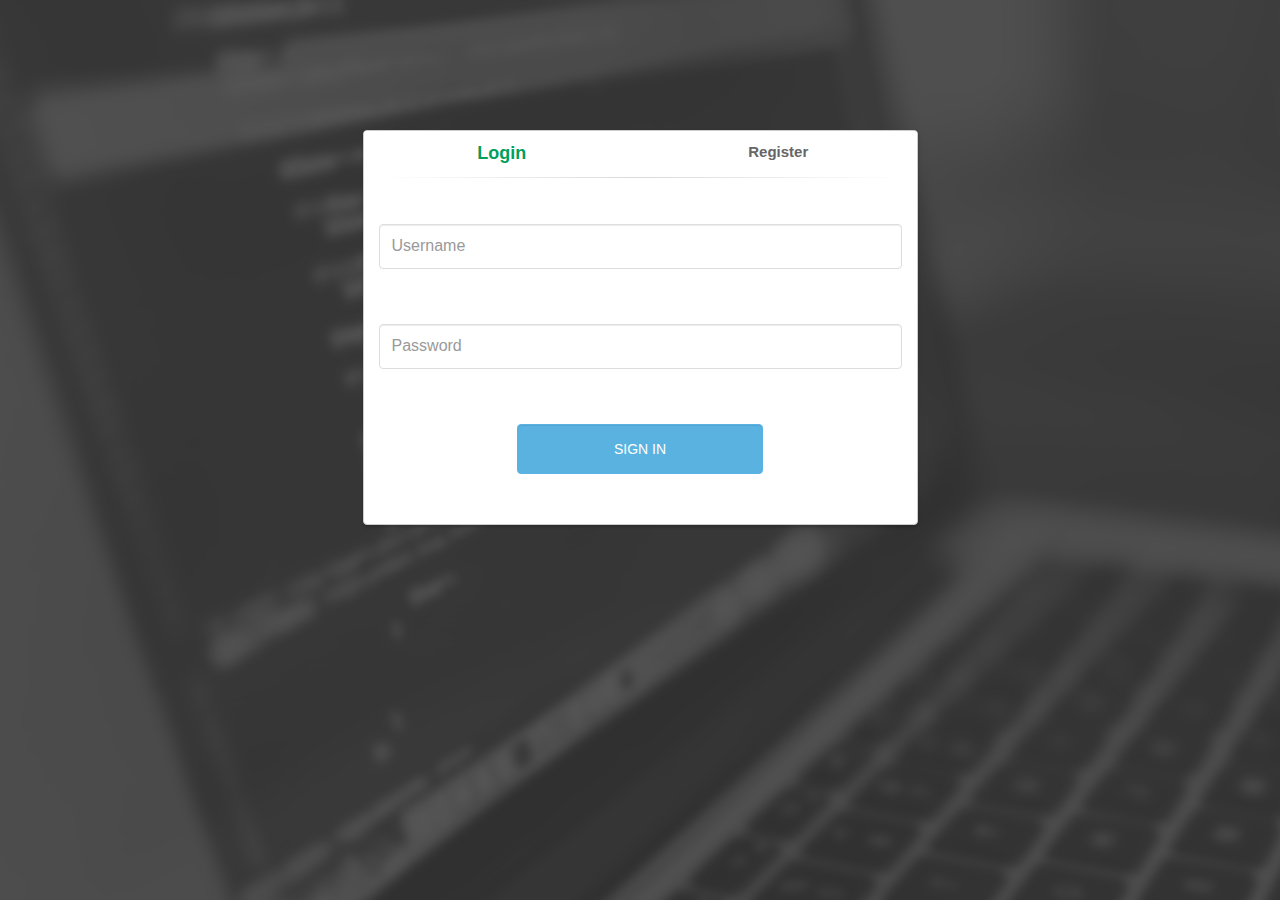
<file: web/index.html>
<!--<!DOCTYPE html>
<html lang="en">

    <head>

        <meta charset="utf-8">
        <meta http-equiv="X-UA-Compatible" content="IE=edge">
        <meta name="viewport" content="width=device-width, initial-scale=1">
        <title>Train Reservation</title>

         CSS 
        <link rel="stylesheet" href="http://fonts.googleapis.com/css?family=Roboto:400,100,300,500">
        <link rel="stylesheet" href="assets/bootstrap/css/bootstrap.min.css">
        <link rel="stylesheet" href="assets/font-awesome/css/font-awesome.min.css">
		<link rel="stylesheet" href="assets/css/form-elements.css">
        <link rel="stylesheet" href="assets/css/style.css">

         HTML5 Shim and Respond.js IE8 support of HTML5 elements and media queries 
         WARNING: Respond.js doesn't work if you view the page via file:// 
        [if lt IE 9]>
            <script src="https://oss.maxcdn.com/libs/html5shiv/3.7.0/html5shiv.js"></script>
            <script src="https://oss.maxcdn.com/libs/respond.js/1.4.2/respond.min.js"></script>
        <![endif]

         Favicon and touch icons 
        <link rel="shortcut icon" href="assets/ico/favicon.png">
        <link rel="apple-touch-icon-precomposed" sizes="144x144" href="assets/ico/apple-touch-icon-144-precomposed.png">
        <link rel="apple-touch-icon-precomposed" sizes="114x114" href="assets/ico/apple-touch-icon-114-precomposed.png">
        <link rel="apple-touch-icon-precomposed" sizes="72x72" href="assets/ico/apple-touch-icon-72-precomposed.png">
        <link rel="apple-touch-icon-precomposed" href="assets/ico/apple-touch-icon-57-precomposed.png">

    </head>

    <body>

         Top content 
        <div class="top-content">
        	
            <div class="inner-bg">
                <div class="container">
                    <div class="row">
                        <div class="col-sm-8 col-sm-offset-2 text">
                            
                            <div class="description">
                            	
                            </div>
                        </div>
                    </div>
                    <div class="row">
                        <div class="col-sm-6 col-sm-offset-3 form-box">
                        	<div class="form-top">
                        		<div class="form-top-left">
                        			<h3>Login</h3>
                            		
                        		</div>
                        		<div class="form-top-right">
                        			<i class="fa fa-key"></i>
                        		</div>
                            </div>
                            <div class="form-bottom">
			                    <form role="form" action="LoginServlet" method="post" class="login-form">
			                    	<div class="form-group">
			                    		<label class="sr-only" for="form-username">Username</label>
			                        	<input type="text" name="form-username" placeholder="Username..." class="form-username form-control" id="username">
			                        </div>
			                        <div class="form-group">
			                        	<label class="sr-only" for="form-password">Password</label>
			                        	<input type="password" name="form-password" placeholder="Password..." class="form-password form-control" id="password">
			                        </div>
                                                <button type="submit"  class="btn">Sign in!</button>
			                    </form>
		                    </div>
                        </div>
                    </div>
                  <div class="row">
                        <div class="col-sm-6 col-sm-offset-3 social-login">
                        	
                        	<div class="social-login-buttons">
	                        	<a class="btn btn-link-1 btn-link-1-facebook" href="https://www.facebook.com/">
	                        		<i class="fa fa-facebook"></i> Facebook
	                        	</a>
	                        	
	                        	<a class="btn btn-link-1 btn-link-1-google-plus" href="https://accounts.google.com/">
	                        		<i class="fa fa-google-plus"></i> Google Plus
	                        	</a>
                                    
                                    <a class="btn btn-link-1 btn-link-1-twitter" href="https://twitter.com/?lang=en">
	                        		<i class="fa fa-twitter"></i> Twitter
	                        	</a>
                        	</div>
                        </div>
                    </div>
                </div>
            </div>
            
        </div>


         Javascript 
        <script src="assets/js/jquery-1.11.1.min.js"></script>
        <script src="assets/bootstrap/js/bootstrap.min.js"></script>
        <script src="assets/js/jquery.backstretch.min.js"></script>
        <script src="assets/js/scripts.js"></script>
        
        [if lt IE 10]>
            <script src="assets/js/placeholder.js"></script>
        <![endif]

    </body>

</html>-->

<!DOCTYPE html>
<html lang="en">
    <head>
        <title>Login form</title>
  <meta charset="utf-8">
  <meta name="viewport" content="width=device-width, initial-scale=1">
  <link rel="stylesheet" href="https://maxcdn.bootstrapcdn.com/bootstrap/3.3.7/css/bootstrap.min.css">
  <script src="https://ajax.googleapis.com/ajax/libs/jquery/3.2.1/jquery.min.js"></script>
  <script src="https://maxcdn.bootstrapcdn.com/bootstrap/3.3.7/js/bootstrap.min.js"></script>
    <style>

body {
    padding-top: 90px;
     background-image: url("images/1.jpg"); 
}
.panel-login {
	border-color: #ccc;
	-webkit-box-shadow: 0px 2px 3px 0px rgba(0,0,0,0.2);
	-moz-box-shadow: 0px 2px 3px 0px rgba(0,0,0,0.2);
	box-shadow: 0px 2px 3px 0px rgba(0,0,0,0.2);
}
.panel-login>.panel-heading {
	color: #00415d;
	background-color: #fff;
	border-color: #fff;
	text-align:center;
}
.panel-login>.panel-heading a{
	text-decoration: none;
	color: #666;
	font-weight: bold;
	font-size: 15px;
	-webkit-transition: all 0.1s linear;
	-moz-transition: all 0.1s linear;
	transition: all 0.1s linear;
}
.panel-login>.panel-heading a.active{
	color: #029f5b;
	font-size: 18px;
}
.panel-login>.panel-heading hr{
	margin-top: 10px;
	margin-bottom: 0px;
	clear: both;
	border: 0;
	height: 1px;
	background-image: -webkit-linear-gradient(left,rgba(0, 0, 0, 0),rgba(0, 0, 0, 0.15),rgba(0, 0, 0, 0));
	background-image: -moz-linear-gradient(left,rgba(0,0,0,0),rgba(0,0,0,0.15),rgba(0,0,0,0));
	background-image: -ms-linear-gradient(left,rgba(0,0,0,0),rgba(0,0,0,0.15),rgba(0,0,0,0));
	background-image: -o-linear-gradient(left,rgba(0,0,0,0),rgba(0,0,0,0.15),rgba(0,0,0,0));
}
.panel-login input[type="text"],.panel-login input[type="email"],.panel-login input[type="password"] {
	height: 45px;
	border: 1px solid #ddd;
	font-size: 16px;
	-webkit-transition: all 0.1s linear;
	-moz-transition: all 0.1s linear;
	transition: all 0.1s linear;
}
.panel-login input:hover,
.panel-login input:focus {
	outline:none;
	-webkit-box-shadow: none;
	-moz-box-shadow: none;
	box-shadow: none;
	border-color: #ccc;
}
.btn-login {
	background-color: #59B2E0;
	outline: none;
	color: #fff;
	font-size: 14px;
	height: auto;
	font-weight: normal;
	padding: 14px 0;
	text-transform: uppercase;
	border-color: #59B2E6;
}
.btn-login:hover,
.btn-login:focus {
	color: #fff;
	background-color: #53A3CD;
	border-color: #53A3CD;
}
.forgot-password {
	text-decoration: underline;
	color: #888;
}
.forgot-password:hover,
.forgot-password:focus {
	text-decoration: underline;
	color: #666;
}

.btn-register {
	background-color: #1CB94E;
	outline: none;
	color: #fff;
	font-size: 14px;
	height: auto;
	font-weight: normal;
	padding: 14px 0;
	text-transform: uppercase;
	border-color: #1CB94A;
}
.btn-register:hover,
.btn-register:focus {
	color: #fff;
	background-color: #1CA347;
	border-color: #1CA347;
}

        </style>
        <script>
            $(function() {

    $('#login-form-link').click(function(e) {
		$("#login-form").delay(100).fadeIn(100);
 		$("#register-form").fadeOut(100);
		$('#register-form-link').removeClass('active');
		$(this).addClass('active');
		e.preventDefault();
	});
	$('#register-form-link').click(function(e) {
		$("#register-form").delay(100).fadeIn(100);
 		$("#login-form").fadeOut(100);
		$('#login-form-link').removeClass('active');
		$(this).addClass('active');
		e.preventDefault();
	});

});
            </script>
            </head>
    <body>
<!--    <form action="LoginServlet" method="post">  
    Name:<input type="text" name="username"><br>  
    Password:<input type="password" name="password"><br>  
    <input type="submit" value="login">  
    </form>  -->

<br/><br/>
<!-- <div class="container" style="width:40%; background-color:#f1f1f1;">
     <center><h2>Login</h2></center>
     <form action="LoginServlet" method="post"> 
         <input type="text" placeholder="Enter Username" name="username" id="username" required>
    <input type="password" placeholder="Enter Password" name="password" id="password" required>  
    <button type="submit">Login</button>
     </form>  
</div>
  <div class="container" style="background-color:#f1f1f1; width:40%">
    <button type="button" class="cancelbtn">Register</button>
    <span class="psw">Forgot <a href="#">password?</a></span>
  </div>-->

<div class="container" >
    	<div class="row">
			<div class="col-md-6 col-md-offset-3">
				<div class="panel panel-login">
					<div class="panel-heading">
						<div class="row">
							<div class="col-xs-6">
								<a href="#" class="active" id="login-form-link">Login</a>
							</div>
							<div class="col-xs-6">
								<a href="#" id="register-form-link">Register</a>
							</div>
						</div>
						<hr>
					</div>
					<div class="panel-body">
						<div class="row">
							<div class="col-lg-12">
								<form  id="login-form" action="LoginServlet" method="post" role="form" style="display: block;">
                                                                    <br/>
									<div class="form-group">
                                                                            <input type="text" name="username" id="username" tabindex="1" class="form-control" placeholder="Username" required/>
									</div><br/><br/>
									<div class="form-group">
                                                                            <input type="password" name="password" id="password" tabindex="2" class="form-control" placeholder="Password" required/>
									</div><br/>
									<br/>
									<div class="form-group">
										<div class="row">
											<div class="col-sm-6 col-sm-offset-3">
												<input type="submit" name="login-submit" id="login-submit" tabindex="4" class="form-control btn btn-login" value="Sign In">
											</div>
										</div>
									</div><br/>
									
								</form>
								<form id="register-form" action="" method="post" role="form" style="display: none;">
									<div class="form-group">
										<input type="text" name="username" id="username" tabindex="1" class="form-control" placeholder="Username" value="">
									</div>
									<div class="form-group">
										<input type="email" name="email" id="email" tabindex="1" class="form-control" placeholder="Email Address" value="">
									</div>
									<div class="form-group">
										<input type="password" name="password" id="password" tabindex="2" class="form-control" placeholder="Password">
									</div>
									<div class="form-group">
										<input type="password" name="confirm-password" id="confirm-password" tabindex="2" class="form-control" placeholder="Confirm Password">
									</div>
									<div class="form-group">
										<div class="row">
											<div class="col-sm-6 col-sm-offset-3">
												<input type="submit" name="register-submit" id="register-submit" tabindex="4" class="form-control btn btn-register" value="Register Now">
											</div>
										</div>
									</div>
								</form>
							</div>
						</div>
					</div>
				</div>
			</div>
		</div>
	</div>
    </body>
</html>
</file>
